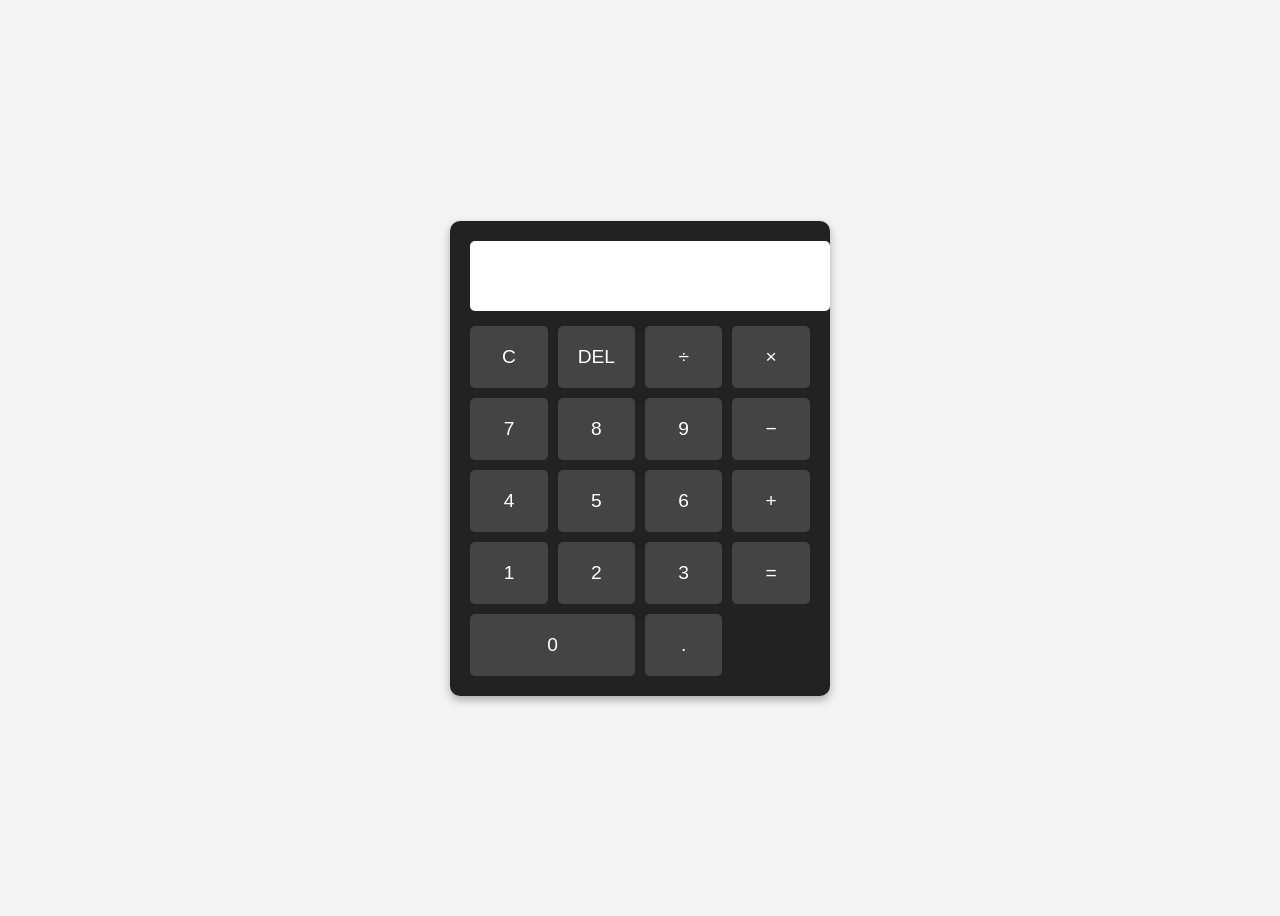
<file: WebDev-L2-Calculator/index.html>
<!DOCTYPE html>
<html lang="en">
<head>
  <meta charset="UTF-8">
  <meta name="viewport" content="width=device-width, initial-scale=1.0">
  <title>Calculator</title>
  <link rel="stylesheet" href="style.css">
</head>
<body>
  <div class="calculator">
    <input type="text" id="display" readonly>
    <div class="buttons">
      <button onclick="clearDisplay()">C</button>
      <button onclick="deleteLast()">DEL</button>
      <button onclick="appendValue('/')">÷</button>
      <button onclick="appendValue('*')">×</button>

      <button onclick="appendValue('7')">7</button>
      <button onclick="appendValue('8')">8</button>
      <button onclick="appendValue('9')">9</button>
      <button onclick="appendValue('-')">−</button>

      <button onclick="appendValue('4')">4</button>
      <button onclick="appendValue('5')">5</button>
      <button onclick="appendValue('6')">6</button>
      <button onclick="appendValue('+')">+</button>

      <button onclick="appendValue('1')">1</button>
      <button onclick="appendValue('2')">2</button>
      <button onclick="appendValue('3')">3</button>
      <button onclick="calculateResult()">=</button>

      <button onclick="appendValue('0')" class="zero">0</button>
      <button onclick="appendValue('.')">.</button>
    </div>
  </div>
  <script src="script.js"></script>
</body>
</html>
</file>
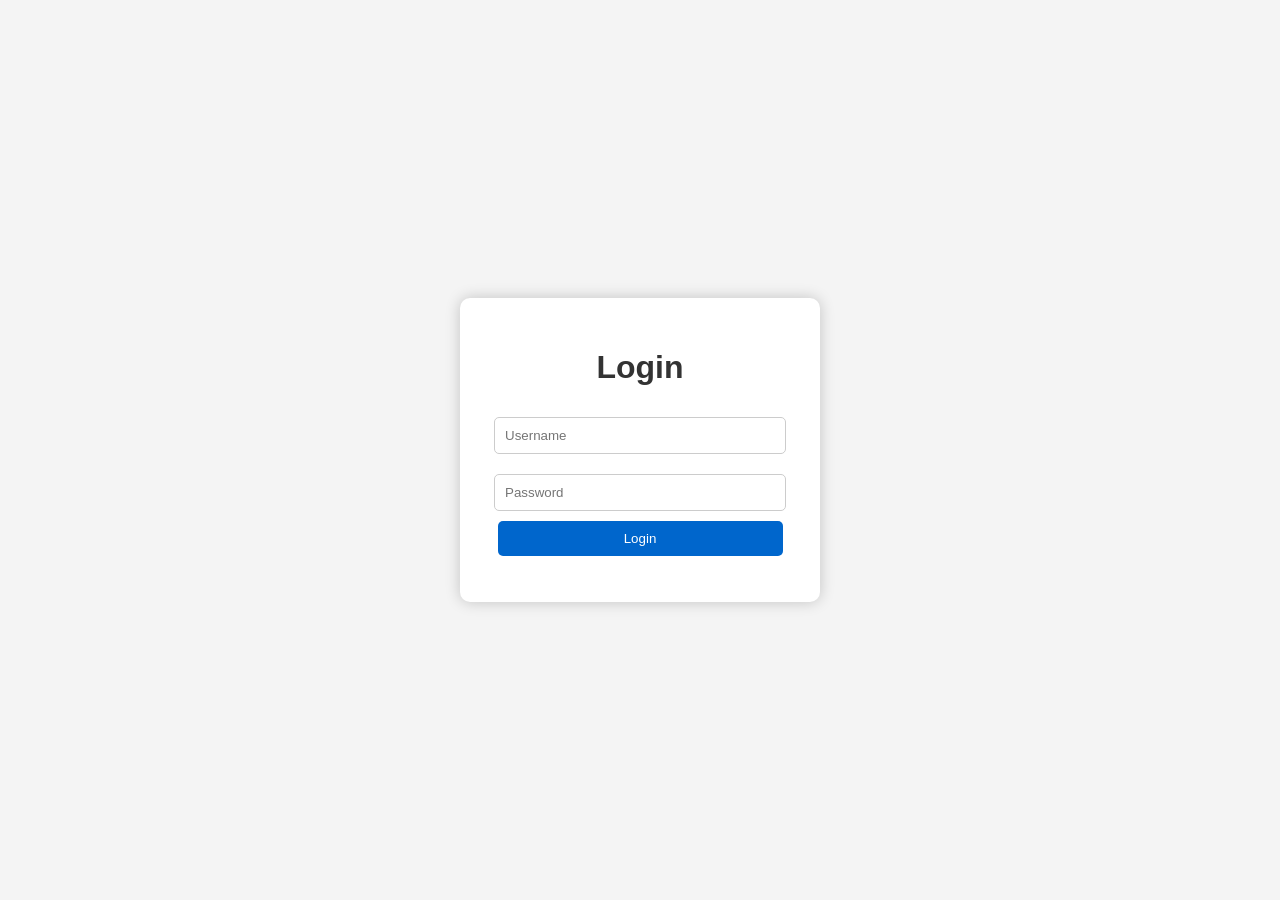
<file: WebDev-L2-LoginSystem/index.html>
<!DOCTYPE html>
<html lang="en">
<head>
  <meta charset="UTF-8">
  <meta name="viewport" content="width=device-width, initial-scale=1.0">
  <title>Login System</title>
  <link rel="stylesheet" href="style.css">
</head>
<body>
  <div class="login-container">
    <h1>Login</h1>
    <form id="loginForm">
      <input type="text" id="username" placeholder="Username" required>
      <input type="password" id="password" placeholder="Password" required>
      <button type="submit">Login</button>
    </form>
    <p id="message"></p>
  </div>
  <script src="script.js"></script>
</body>
</html>
</file>
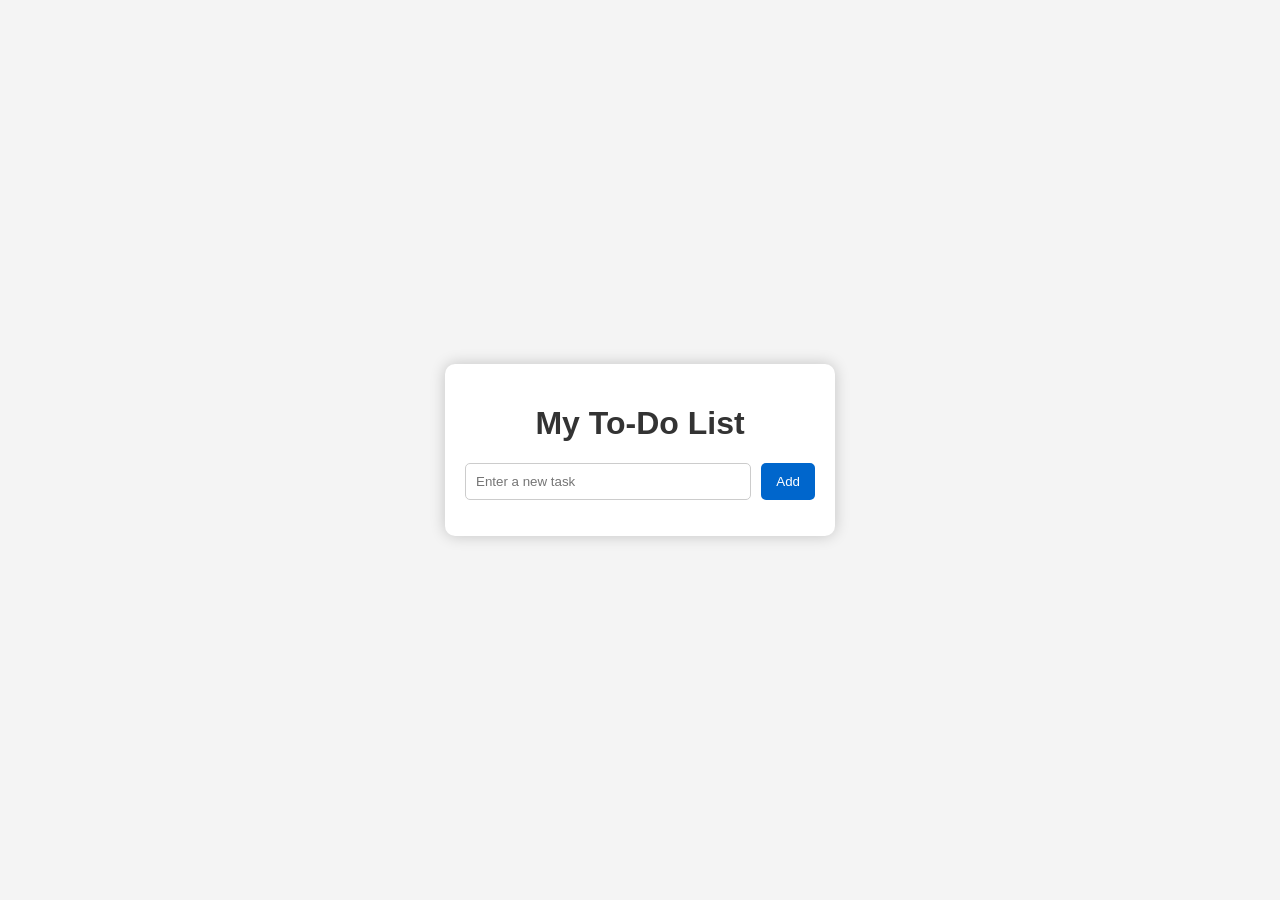
<file: WebDev-L2-ToDoApp/index.html>
<!DOCTYPE html>
<html lang="en">
<head>
  <meta charset="UTF-8">
  <meta name="viewport" content="width=device-width, initial-scale=1.0">
  <title>To-Do App</title>
  <link rel="stylesheet" href="style.css">
</head>
<body>
  <div class="todo-container">
    <h1>My To-Do List</h1>
    <div class="input-section">
      <input type="text" id="taskInput" placeholder="Enter a new task">
      <button onclick="addTask()">Add</button>
    </div>
    <ul id="taskList"></ul>
  </div>
  <script src="script.js"></script>
</body>
</html>
</file>
<file: WebDev-L2-Calculator/style.css>
body {
  display: flex;
  justify-content: center;
  align-items: center;
  height: 100vh;
  background: #f4f4f4;
  font-family: Arial, sans-serif;
}

.calculator {
  background: #222;
  padding: 20px;
  border-radius: 10px;
  box-shadow: 0 4px 10px rgba(0,0,0,0.3);
}

#display {
  width: 100%;
  height: 50px;
  margin-bottom: 15px;
  font-size: 1.5em;
  text-align: right;
  padding: 10px;
  border: none;
  border-radius: 5px;
}

.buttons {
  display: grid;
  grid-template-columns: repeat(4, 1fr);
  gap: 10px;
}

button {
  padding: 20px;
  font-size: 1.2em;
  border: none;
  border-radius: 5px;
  cursor: pointer;
  background: #444;
  color: #fff;
}

button:hover {
  background: #666;
}

.zero {
  grid-column: span 2;
}
</file>
<file: WebDev-L2-LoginSystem/style.css>
body {
  font-family: Arial, sans-serif;
  background: #f4f4f4;
  display: flex;
  justify-content: center;
  align-items: center;
  height: 100vh;
  margin: 0;
}

.login-container {
  background: #fff;
  padding: 30px;
  border-radius: 10px;
  box-shadow: 0 0 15px rgba(0,0,0,0.2);
  width: 300px;
  text-align: center;
}

h1 {
  color: #333;
}

input {
  width: 90%;
  padding: 10px;
  margin: 10px 0;
  border: 1px solid #ccc;
  border-radius: 5px;
}

button {
  width: 95%;
  padding: 10px;
  background: #0066cc;
  color: #fff;
  border: none;
  border-radius: 5px;
  cursor: pointer;
}

button:hover {
  background: #004c99;
}

#message {
  margin-top: 15px;
  color: #0066cc;
  font-weight: bold;
}
</file>
<file: WebDev-L2-ToDoApp/style.css>
body {
  font-family: Arial, sans-serif;
  background: #f4f4f4;
  display: flex;
  justify-content: center;
  align-items: center;
  height: 100vh;
  margin: 0;
}

.todo-container {
  background: #fff;
  padding: 20px;
  border-radius: 10px;
  box-shadow: 0 0 15px rgba(0,0,0,0.2);
  width: 350px;
}

h1 {
  text-align: center;
  color: #333;
}

.input-section {
  display: flex;
  margin-bottom: 15px;
}

#taskInput {
  flex: 1;
  padding: 10px;
  border: 1px solid #ccc;
  border-radius: 5px;
}

button {
  margin-left: 10px;
  padding: 10px 15px;
  border: none;
  background: #0066cc;
  color: #fff;
  border-radius: 5px;
  cursor: pointer;
}

button:hover {
  background: #004c99;
}

ul {
  list-style: none;
  padding: 0;
}

li {
  background: #eee;
  margin-bottom: 10px;
  padding: 10px;
  border-radius: 5px;
  display: flex;
  justify-content: space-between;
  align-items: center;
}

li.completed {
  text-decoration: line-through;
  color: #777;
}

li button {
  background: red;
  padding: 5px 10px;
  border-radius: 5px;
}
</file>
